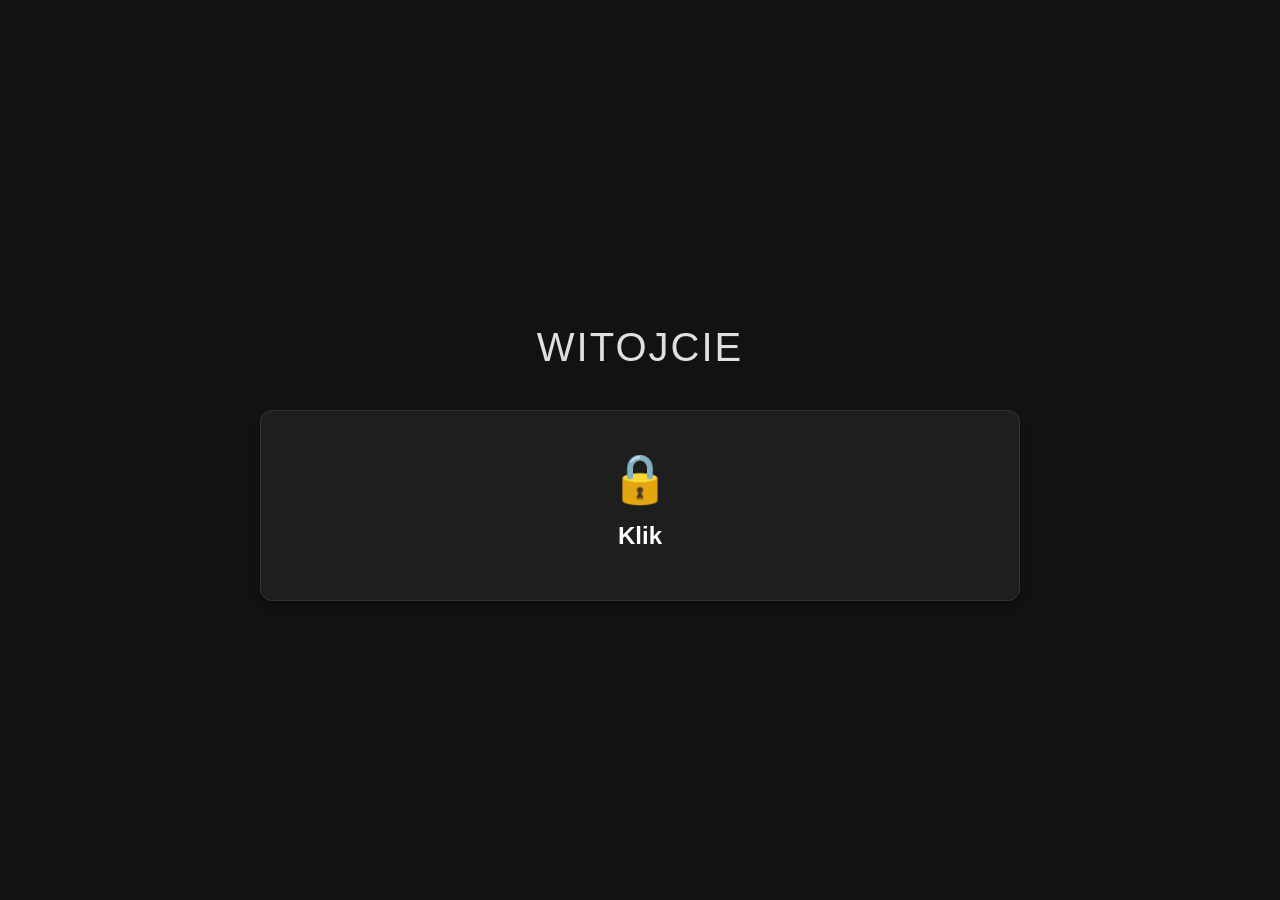
<file: index.html>
<!DOCTYPE html>
<html lang="pl">
<head>
    <meta charset="UTF-8">
    <meta name="viewport" content="width=device-width, initial-scale=1.0">
    <title>Portal Wideo</title>
    <style>
        /* Reset i podstawy */
        * { box-sizing: border-box; }
        body {
            margin: 0;
            padding: 0;
            font-family: 'Segoe UI', Tahoma, Geneva, Verdana, sans-serif;
            background-color: #121212; /* Bardzo ciemne tło */
            color: #ffffff;
            display: flex;
            flex-direction: column;
            align-items: center;
            justify-content: center;
            min-height: 100vh;
        }

        /* Kontener główny */
        .container {
            text-align: center;
            max-width: 800px;
            width: 100%;
            padding: 20px;
        }

        h1 {
            font-weight: 300;
            font-size: 2.5rem;
            margin-bottom: 40px;
            letter-spacing: 2px;
            color: #e0e0e0;
        }

        /* Siatka przycisków */
        .zones-grid {
            display: grid;
            grid-template-columns: repeat(auto-fit, minmax(250px, 1fr));
            gap: 20px;
            justify-content: center;
        }

        /* Styl kafelka / przycisku */
        .zone-card {
            background: #1e1e1e;
            border: 1px solid #333;
            border-radius: 12px;
            padding: 40px 20px;
            text-decoration: none;
            color: white;
            transition: all 0.3s ease;
            display: flex;
            flex-direction: column;
            align-items: center;
            box-shadow: 0 4px 6px rgba(0,0,0,0.3);
        }

        .zone-card:hover {
            background: #2a2a2a;
            transform: translateY(-5px);
            border-color: #3d5afe; /* Niebieski akcent przy najechaniu */
            box-shadow: 0 10px 20px rgba(0,0,0,0.5);
        }

        /* Ikona i tekst */
        .icon {
            font-size: 3rem;
            margin-bottom: 15px;
        }
        
        .zone-title {
            font-size: 1.5rem;
            font-weight: 600;
            margin-bottom: 10px;
        }

        .zone-desc {
            font-size: 0.9rem;
            color: #aaa;
        }

    </style>
</head>
<body>

    <div class="container">
        <h1>WITOJCIE</h1>

        <div class="zones-grid">
            <a href="/strefa-a/" class="zone-card">
                <div class="icon">🔒</div>
                <div class="zone-title">Klik</div>
                <div class="zone-desc"></div>
            </a>

        </div>
    </div>

</body>
</html>
</file>
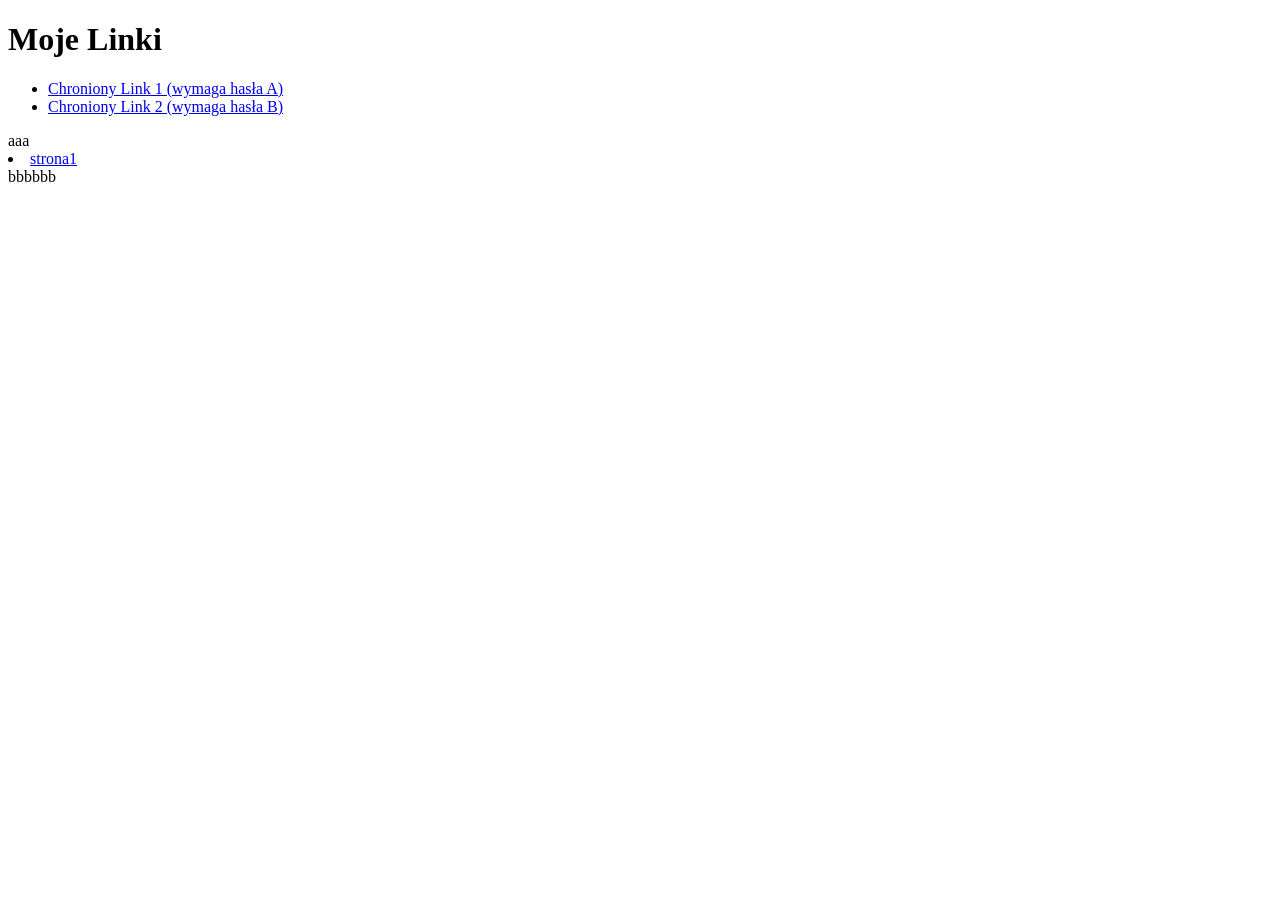
<file: public/index.html>
<!DOCTYPE html>
<html lang="pl">
<head>
    <meta charset="UTF-8">
    <title>Strona Główna</title>
</head>
<body>
    <h1>Moje Linki</h1>
    <ul>
        <li><a href="/link1">Chroniony Link 1 (wymaga hasła A)</a></li>
        <li><a href="/link2">Chroniony Link 2 (wymaga hasła B)</a></li>
    </ul>
    
aaa    
<li><a href="/protected/strona1.html">strona1</a></li>
<a href="/protected/strona2.html" style="display:none;"></a>
bbbbbb
</body>
</html>
</file>
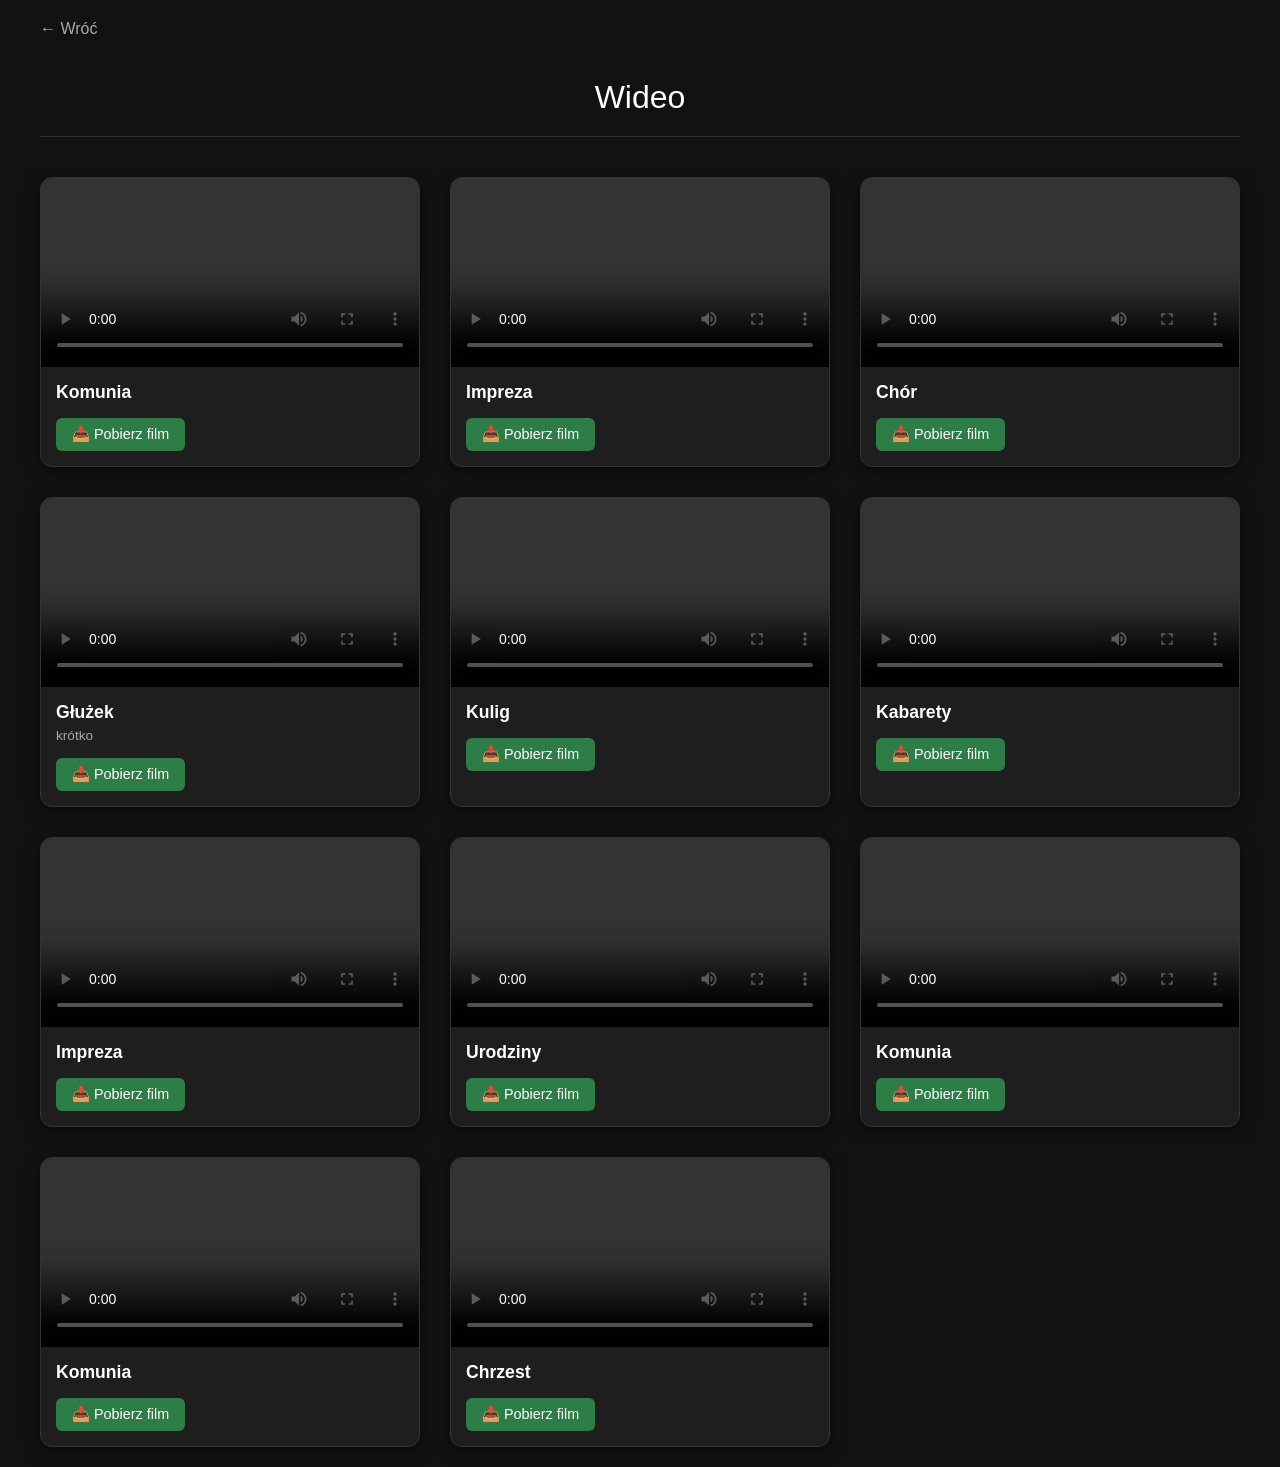
<file: strefa-a/index.html>
<!DOCTYPE html>
<html lang="pl">
<head>
    <meta charset="UTF-8">
    <meta name="viewport" content="width=device-width, initial-scale=1.0">
    <title>Strefa A - Galeria</title>
    <link rel="stylesheet" href="https://cdn.plyr.io/3.7.8/plyr.css" />
    <style>
        /* --- BAZA --- */
        body { 
            background: #121212; 
            color: white; 
            font-family: 'Segoe UI', sans-serif; 
            margin: 0; 
            padding: 20px;
        }

        .container { 
            max-width: 1200px; 
            margin: 0 auto; 
        }

        h1 { 
            text-align: center; 
            margin-bottom: 40px; 
            font-weight: 300;
            border-bottom: 1px solid #333;
            padding-bottom: 20px;
        }

        /* --- SIATKA (GRID) --- */
        .video-grid {
            display: grid;
            grid-template-columns: repeat(auto-fit, minmax(320px, 1fr)); 
            gap: 30px;
        }

        /* --- KARTA WIDEO (RAMKA) --- */
        .video-card {
            background: #1e1e1e;
            border-radius: 12px;
            overflow: hidden;
            box-shadow: 0 4px 15px rgba(0,0,0,0.5);
            transition: transform 0.3s ease;
            border: 1px solid #333;
            display: flex;
            flex-direction: column;
        }

        .video-card:hover {
            transform: translateY(-5px);
            border-color: #555;
        }

        /* Tytuł pod filmem */
        .video-info {
            padding: 15px;
            flex-grow: 1;
        }

        .video-title {
            font-size: 1.1rem;
            font-weight: 600;
            margin-bottom: 5px;
        }

        .video-desc {
            font-size: 0.85rem;
            color: #aaa;
            margin-bottom: 10px;
        }
        
        /* Przycisk pobierania */
        .download-btn {
            display: inline-block;
            background: #2d7d46;
            color: white;
            padding: 8px 16px;
            border-radius: 6px;
            text-decoration: none;
            font-size: 0.9rem;
            text-align: center;
            transition: background 0.3s;
            border: none;
            cursor: pointer;
            margin-top: 5px;
            font-weight: 500;
        }
        
        .download-btn:hover {
            background: #3a9a5c;
            color: white;
        }
        
        /* Przycisk powrotu */
        .back-btn {
            display: inline-block;
            margin-bottom: 20px;
            color: #aaa;
            text-decoration: none;
        }
        .back-btn:hover { color: white; }

    </style>
</head>
<body>

<div class="container">
    <a href="/" class="back-btn">← Wróć</a>
    <h1>Wideo</h1>
    
    <div class="video-grid">
        
        <div class="video-card">
            <video class="player" playsinline controls data-poster="/miniatury/komunia_adama.png">
                <source src="https://pub-9531017acc3d4c738eb7f5f0c3df7cbd.r2.dev/komunia_adama.mp4" type="video/mp4" />
            </video>
            <div class="video-info">
                <div class="video-title">Komunia</div>
                <div class="video-desc"></div>
                <a href="https://pub-9531017acc3d4c738eb7f5f0c3df7cbd.r2.dev/komunia_adama.mp4" 
                   class="download-btn" 
                   download="Komunia_Adama.mp4">
                    📥 Pobierz film
                </a>
            </div>
        </div>

        <div class="video-card">
            <video class="player" playsinline controls data-poster="/miniatury/Borzeccy_Cichonie_Dragony.png">
                <source src="https://pub-9531017acc3d4c738eb7f5f0c3df7cbd.r2.dev/Borzeccy_Cichonie_Dragony.mp4" type="video/mp4" />
            </video>
            <div class="video-info">
                <div class="video-title">Impreza</div>
                <div class="video-desc"></div>
                <a href="https://pub-9531017acc3d4c738eb7f5f0c3df7cbd.r2.dev/Borzeccy_Cichonie_Dragony.mp4" 
                   class="download-btn" 
                   download="Borzeccy_Cichonie_Dragony.mp4">
                    📥 Pobierz film
                </a>
            </div>
        </div>

        <div class="video-card">
            <video class="player" playsinline controls data-poster="/miniatury/Chor.png">
                <source src="https://pub-9531017acc3d4c738eb7f5f0c3df7cbd.r2.dev/Chor.mp4" type="video/mp4" />
            </video>
            <div class="video-info">
                <div class="video-title">Chór</div>
                <div class="video-desc"></div>
                <a href="https://pub-9531017acc3d4c738eb7f5f0c3df7cbd.r2.dev/Chor.mp4" 
                   class="download-btn" 
                   download="Chor.mp4">
                    📥 Pobierz film
                </a>
            </div>
        </div>

        <div class="video-card">
            <video class="player" playsinline controls data-poster="/miniatury/Gluzek.png">
                <source src="https://pub-9531017acc3d4c738eb7f5f0c3df7cbd.r2.dev/Gluzek.mp4" type="video/mp4" />
            </video>
            <div class="video-info">
                <div class="video-title">Głużek</div>
                <div class="video-desc">krótko</div>
                <a href="https://pub-9531017acc3d4c738eb7f5f0c3df7cbd.r2.dev/Gluzek.mp4" 
                   class="download-btn" 
                   download="Gluzek.mp4">
                    📥 Pobierz film
                </a>
            </div>
        </div>

        <div class="video-card">
            <video class="player" playsinline controls data-poster="/miniatury/Jaworzynka_kulig.png">
                <source src="https://pub-9531017acc3d4c738eb7f5f0c3df7cbd.r2.dev/Jaworzynka_kulig.mp4" type="video/mp4" />
            </video>
            <div class="video-info">
                <div class="video-title">Kulig</div>
                <div class="video-desc"></div>
                <a href="https://pub-9531017acc3d4c738eb7f5f0c3df7cbd.r2.dev/Jaworzynka_kulig.mp4" 
                   class="download-btn" 
                   download="Jaworzynka_kulig.mp4">
                    📥 Pobierz film
                </a>
            </div>
        </div>

        <div class="video-card">
            <video class="player" playsinline controls data-poster="/miniatury/Kabarety.png">
                <source src="https://pub-9531017acc3d4c738eb7f5f0c3df7cbd.r2.dev/Kabarety.mp4" type="video/mp4" />
            </video>
            <div class="video-info">
                <div class="video-title">Kabarety</div>
                <div class="video-desc"></div>
                <a href="https://pub-9531017acc3d4c738eb7f5f0c3df7cbd.r2.dev/Kabarety.mp4" 
                   class="download-btn" 
                   download="Kabarety.mp4">
                    📥 Pobierz film
                </a>
            </div>
        </div>

        <div class="video-card">
            <video class="player" playsinline controls data-poster="/miniatury/Turki_Nowaki_Dragony.png">
                <source src="https://pub-9531017acc3d4c738eb7f5f0c3df7cbd.r2.dev/Turki_Nowaki_Dragony.mp4" type="video/mp4" />
            </video>
            <div class="video-info">
                <div class="video-title">Impreza</div>
                <div class="video-desc"></div>
                <a href="https://pub-9531017acc3d4c738eb7f5f0c3df7cbd.r2.dev/Turki_Nowaki_Dragony.mp4" 
                   class="download-btn" 
                   download="Turki_Nowaki_Dragony.mp4">
                    📥 Pobierz film
                </a>
            </div>
        </div>

        <div class="video-card">
            <video class="player" playsinline controls data-poster="/miniatury/impreza.png">
                <source src="https://pub-9531017acc3d4c738eb7f5f0c3df7cbd.r2.dev/impreza.mp4" type="video/mp4" />
            </video>
            <div class="video-info">
                <div class="video-title">Urodziny</div>
                <div class="video-desc"></div>
                <a href="https://pub-9531017acc3d4c738eb7f5f0c3df7cbd.r2.dev/impreza.mp4" 
                   class="download-btn" 
                   download="impreza.mp4">
                    📥 Pobierz film
                </a>
            </div>
        </div>

        <div class="video-card">
            <video class="player" playsinline controls data-poster="/miniatury/jaworzynka_komunia.png">
                <source src="https://pub-9531017acc3d4c738eb7f5f0c3df7cbd.r2.dev/jaworzynka_komunia.mp4" type="video/mp4" />
            </video>
            <div class="video-info">
                <div class="video-title">Komunia</div>
                <div class="video-desc"></div>
                <a href="https://pub-9531017acc3d4c738eb7f5f0c3df7cbd.r2.dev/jaworzynka_komunia.mp4" 
                   class="download-btn" 
                   download="jaworzynka_komunia.mp4">
                    📥 Pobierz film
                </a>
            </div>
        </div>

        <div class="video-card">
            <video class="player" playsinline controls data-poster="/miniatury/komunia_jaworzynka2.png">
                <source src="https://pub-9531017acc3d4c738eb7f5f0c3df7cbd.r2.dev/komunia_jaworzynka2.mp4" type="video/mp4" />
            </video>
            <div class="video-info">
                <div class="video-title">Komunia</div>
                <div class="video-desc"></div>
                <a href="https://pub-9531017acc3d4c738eb7f5f0c3df7cbd.r2.dev/komunia_jaworzynka2.mp4" 
                   class="download-btn" 
                   download="komunia_jaworzynka2.mp4">
                    📥 Pobierz film
                </a>
            </div>
        </div>

        <div class="video-card">
            <video class="player" playsinline controls data-poster="/miniatury/chrzest_nowaki.png">
                <source src="https://pub-9531017acc3d4c738eb7f5f0c3df7cbd.r2.dev/chrzest_nowaki.mp4" type="video/mp4" />
            </video>
            <div class="video-info">
                <div class="video-title">Chrzest</div>
                <div class="video-desc"></div>
                <a href="https://pub-9531017acc3d4c738eb7f5f0c3df7cbd.r2.dev/chrzest_nowaki.mp4" 
                   class="download-btn" 
                   download="chrzest_nowaki.mp4">
                    📥 Pobierz film
                </a>
            </div>
        </div>

    </div>
</div>

<script src="https://cdn.plyr.io/3.7.8/plyr.js"></script>
<script>
    const players = Plyr.setup('.player', {
        fullscreen: {
            enabled: true, 
            fallback: true, 
            iosNative: true
        },
        playsinline: true 
    });
</script>

</body>
</html>
</file>
